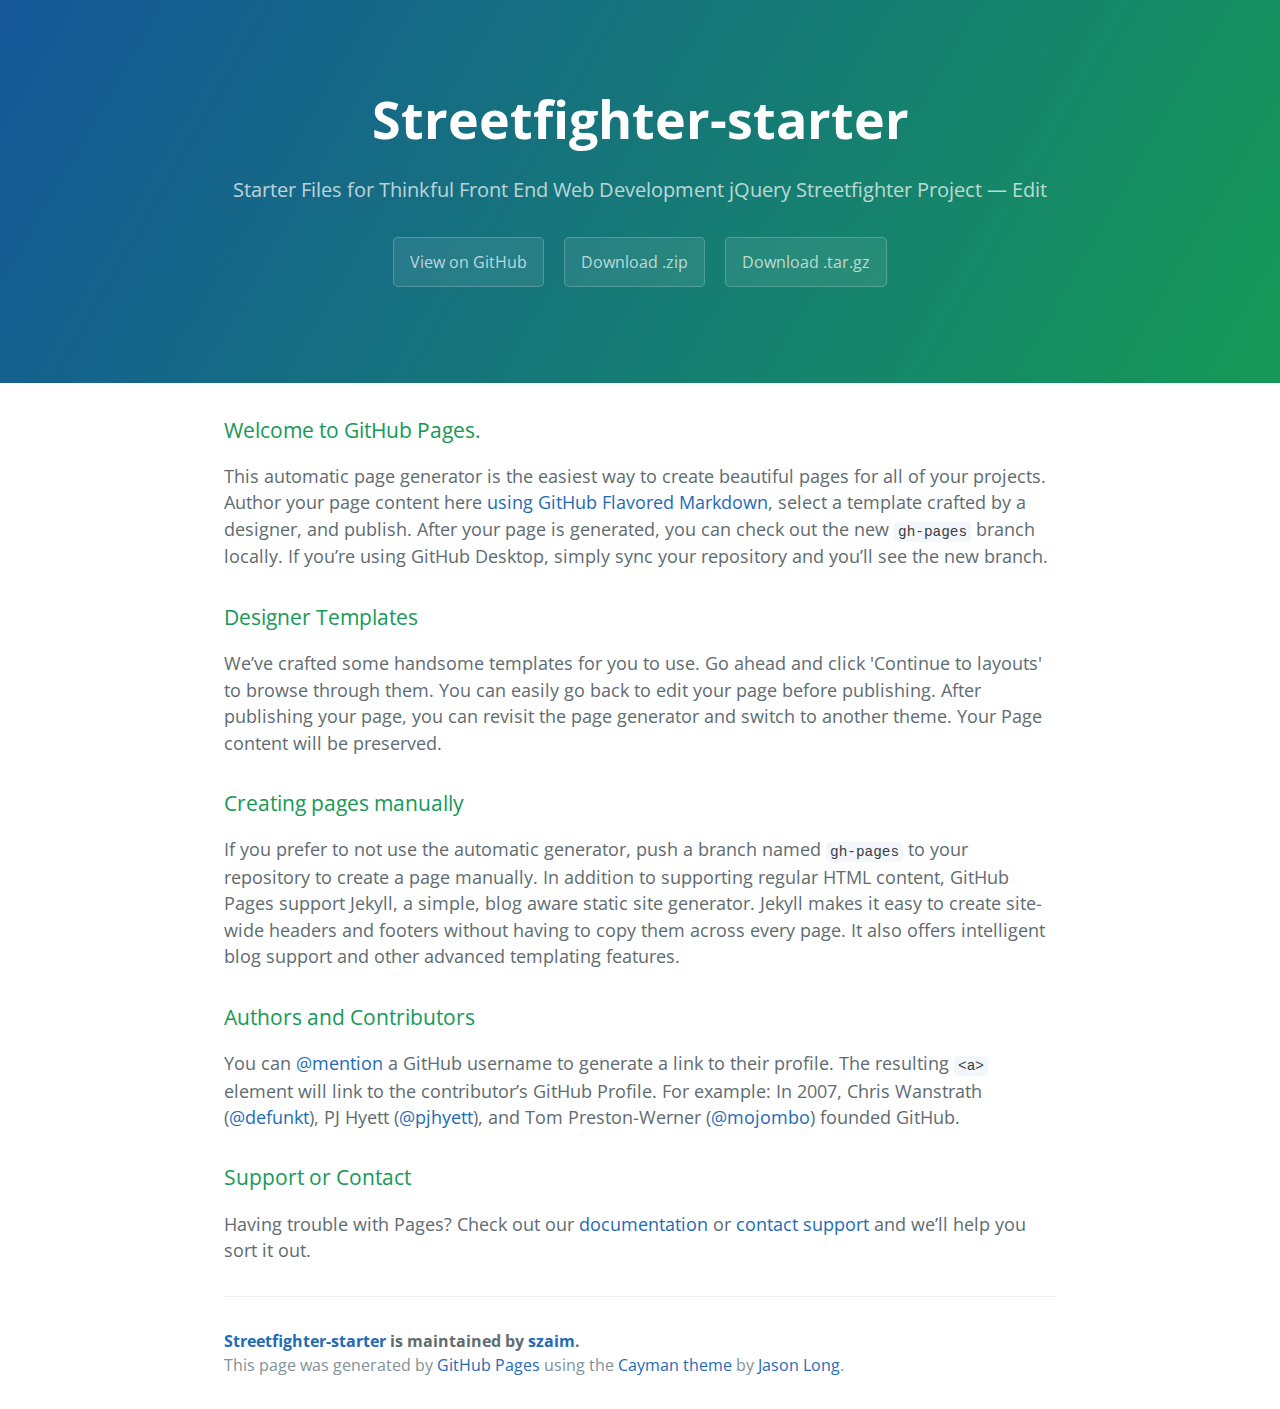
<file: index.html>
<!DOCTYPE html>
<html lang="en-us">
  <head>
    <meta charset="UTF-8">
    <title>Streetfighter-starter by szaim</title>
    <meta name="viewport" content="width=device-width, initial-scale=1">
    <link rel="stylesheet" type="text/css" href="stylesheets/normalize.css" media="screen">
    <link href='https://fonts.googleapis.com/css?family=Open+Sans:400,700' rel='stylesheet' type='text/css'>
    <link rel="stylesheet" type="text/css" href="stylesheets/stylesheet.css" media="screen">
    <link rel="stylesheet" type="text/css" href="stylesheets/github-light.css" media="screen">
  </head>
  <body>
    <section class="page-header">
      <h1 class="project-name">Streetfighter-starter</h1>
      <h2 class="project-tagline">Starter Files for Thinkful Front End Web Development jQuery Streetfighter Project — Edit</h2>
      <a href="https://github.com/szaim/streetfighter-starter" class="btn">View on GitHub</a>
      <a href="https://github.com/szaim/streetfighter-starter/zipball/master" class="btn">Download .zip</a>
      <a href="https://github.com/szaim/streetfighter-starter/tarball/master" class="btn">Download .tar.gz</a>
    </section>

    <section class="main-content">
      <h3>
<a id="welcome-to-github-pages" class="anchor" href="#welcome-to-github-pages" aria-hidden="true"><span aria-hidden="true" class="octicon octicon-link"></span></a>Welcome to GitHub Pages.</h3>

<p>This automatic page generator is the easiest way to create beautiful pages for all of your projects. Author your page content here <a href="https://guides.github.com/features/mastering-markdown/">using GitHub Flavored Markdown</a>, select a template crafted by a designer, and publish. After your page is generated, you can check out the new <code>gh-pages</code> branch locally. If you’re using GitHub Desktop, simply sync your repository and you’ll see the new branch.</p>

<h3>
<a id="designer-templates" class="anchor" href="#designer-templates" aria-hidden="true"><span aria-hidden="true" class="octicon octicon-link"></span></a>Designer Templates</h3>

<p>We’ve crafted some handsome templates for you to use. Go ahead and click 'Continue to layouts' to browse through them. You can easily go back to edit your page before publishing. After publishing your page, you can revisit the page generator and switch to another theme. Your Page content will be preserved.</p>

<h3>
<a id="creating-pages-manually" class="anchor" href="#creating-pages-manually" aria-hidden="true"><span aria-hidden="true" class="octicon octicon-link"></span></a>Creating pages manually</h3>

<p>If you prefer to not use the automatic generator, push a branch named <code>gh-pages</code> to your repository to create a page manually. In addition to supporting regular HTML content, GitHub Pages support Jekyll, a simple, blog aware static site generator. Jekyll makes it easy to create site-wide headers and footers without having to copy them across every page. It also offers intelligent blog support and other advanced templating features.</p>

<h3>
<a id="authors-and-contributors" class="anchor" href="#authors-and-contributors" aria-hidden="true"><span aria-hidden="true" class="octicon octicon-link"></span></a>Authors and Contributors</h3>

<p>You can <a href="https://help.github.com/articles/basic-writing-and-formatting-syntax/#mentioning-users-and-teams" class="user-mention">@mention</a> a GitHub username to generate a link to their profile. The resulting <code>&lt;a&gt;</code> element will link to the contributor’s GitHub Profile. For example: In 2007, Chris Wanstrath (<a href="https://github.com/defunkt" class="user-mention">@defunkt</a>), PJ Hyett (<a href="https://github.com/pjhyett" class="user-mention">@pjhyett</a>), and Tom Preston-Werner (<a href="https://github.com/mojombo" class="user-mention">@mojombo</a>) founded GitHub.</p>

<h3>
<a id="support-or-contact" class="anchor" href="#support-or-contact" aria-hidden="true"><span aria-hidden="true" class="octicon octicon-link"></span></a>Support or Contact</h3>

<p>Having trouble with Pages? Check out our <a href="https://help.github.com/pages">documentation</a> or <a href="https://github.com/contact">contact support</a> and we’ll help you sort it out.</p>

      <footer class="site-footer">
        <span class="site-footer-owner"><a href="https://github.com/szaim/streetfighter-starter">Streetfighter-starter</a> is maintained by <a href="https://github.com/szaim">szaim</a>.</span>

        <span class="site-footer-credits">This page was generated by <a href="https://pages.github.com">GitHub Pages</a> using the <a href="https://github.com/jasonlong/cayman-theme">Cayman theme</a> by <a href="https://twitter.com/jasonlong">Jason Long</a>.</span>
      </footer>

    </section>

  
  </body>
</html>
</file>
<file: stylesheets/stylesheet.css>
* {
  box-sizing: border-box; }

body {
  padding: 0;
  margin: 0;
  font-family: "Open Sans", "Helvetica Neue", Helvetica, Arial, sans-serif;
  font-size: 16px;
  line-height: 1.5;
  color: #606c71; }

a {
  color: #1e6bb8;
  text-decoration: none; }
  a:hover {
    text-decoration: underline; }

.btn {
  display: inline-block;
  margin-bottom: 1rem;
  color: rgba(255, 255, 255, 0.7);
  background-color: rgba(255, 255, 255, 0.08);
  border-color: rgba(255, 255, 255, 0.2);
  border-style: solid;
  border-width: 1px;
  border-radius: 0.3rem;
  transition: color 0.2s, background-color 0.2s, border-color 0.2s; }
  .btn + .btn {
    margin-left: 1rem; }

.btn:hover {
  color: rgba(255, 255, 255, 0.8);
  text-decoration: none;
  background-color: rgba(255, 255, 255, 0.2);
  border-color: rgba(255, 255, 255, 0.3); }

@media screen and (min-width: 64em) {
  .btn {
    padding: 0.75rem 1rem; } }

@media screen and (min-width: 42em) and (max-width: 64em) {
  .btn {
    padding: 0.6rem 0.9rem;
    font-size: 0.9rem; } }

@media screen and (max-width: 42em) {
  .btn {
    display: block;
    width: 100%;
    padding: 0.75rem;
    font-size: 0.9rem; }
    .btn + .btn {
      margin-top: 1rem;
      margin-left: 0; } }

.page-header {
  color: #fff;
  text-align: center;
  background-color: #159957;
  background-image: linear-gradient(120deg, #155799, #159957); }

@media screen and (min-width: 64em) {
  .page-header {
    padding: 5rem 6rem; } }

@media screen and (min-width: 42em) and (max-width: 64em) {
  .page-header {
    padding: 3rem 4rem; } }

@media screen and (max-width: 42em) {
  .page-header {
    padding: 2rem 1rem; } }

.project-name {
  margin-top: 0;
  margin-bottom: 0.1rem; }

@media screen and (min-width: 64em) {
  .project-name {
    font-size: 3.25rem; } }

@media screen and (min-width: 42em) and (max-width: 64em) {
  .project-name {
    font-size: 2.25rem; } }

@media screen and (max-width: 42em) {
  .project-name {
    font-size: 1.75rem; } }

.project-tagline {
  margin-bottom: 2rem;
  font-weight: normal;
  opacity: 0.7; }

@media screen and (min-width: 64em) {
  .project-tagline {
    font-size: 1.25rem; } }

@media screen and (min-width: 42em) and (max-width: 64em) {
  .project-tagline {
    font-size: 1.15rem; } }

@media screen and (max-width: 42em) {
  .project-tagline {
    font-size: 1rem; } }

.main-content :first-child {
  margin-top: 0; }
.main-content img {
  max-width: 100%; }
.main-content h1, .main-content h2, .main-content h3, .main-content h4, .main-content h5, .main-content h6 {
  margin-top: 2rem;
  margin-bottom: 1rem;
  font-weight: normal;
  color: #159957; }
.main-content p {
  margin-bottom: 1em; }
.main-content code {
  padding: 2px 4px;
  font-family: Consolas, "Liberation Mono", Menlo, Courier, monospace;
  font-size: 0.9rem;
  color: #383e41;
  background-color: #f3f6fa;
  border-radius: 0.3rem; }
.main-content pre {
  padding: 0.8rem;
  margin-top: 0;
  margin-bottom: 1rem;
  font: 1rem Consolas, "Liberation Mono", Menlo, Courier, monospace;
  color: #567482;
  word-wrap: normal;
  background-color: #f3f6fa;
  border: solid 1px #dce6f0;
  border-radius: 0.3rem; }
  .main-content pre > code {
    padding: 0;
    margin: 0;
    font-size: 0.9rem;
    color: #567482;
    word-break: normal;
    white-space: pre;
    background: transparent;
    border: 0; }
.main-content .highlight {
  margin-bottom: 1rem; }
  .main-content .highlight pre {
    margin-bottom: 0;
    word-break: normal; }
.main-content .highlight pre, .main-content pre {
  padding: 0.8rem;
  overflow: auto;
  font-size: 0.9rem;
  line-height: 1.45;
  border-radius: 0.3rem; }
.main-content pre code, .main-content pre tt {
  display: inline;
  max-width: initial;
  padding: 0;
  margin: 0;
  overflow: initial;
  line-height: inherit;
  word-wrap: normal;
  background-color: transparent;
  border: 0; }
  .main-content pre code:before, .main-content pre code:after, .main-content pre tt:before, .main-content pre tt:after {
    content: normal; }
.main-content ul, .main-content ol {
  margin-top: 0; }
.main-content blockquote {
  padding: 0 1rem;
  margin-left: 0;
  color: #819198;
  border-left: 0.3rem solid #dce6f0; }
  .main-content blockquote > :first-child {
    margin-top: 0; }
  .main-content blockquote > :last-child {
    margin-bottom: 0; }
.main-content table {
  display: block;
  width: 100%;
  overflow: auto;
  word-break: normal;
  word-break: keep-all; }
  .main-content table th {
    font-weight: bold; }
  .main-content table th, .main-content table td {
    padding: 0.5rem 1rem;
    border: 1px solid #e9ebec; }
.main-content dl {
  padding: 0; }
  .main-content dl dt {
    padding: 0;
    margin-top: 1rem;
    font-size: 1rem;
    font-weight: bold; }
  .main-content dl dd {
    padding: 0;
    margin-bottom: 1rem; }
.main-content hr {
  height: 2px;
  padding: 0;
  margin: 1rem 0;
  background-color: #eff0f1;
  border: 0; }

@media screen and (min-width: 64em) {
  .main-content {
    max-width: 64rem;
    padding: 2rem 6rem;
    margin: 0 auto;
    font-size: 1.1rem; } }

@media screen and (min-width: 42em) and (max-width: 64em) {
  .main-content {
    padding: 2rem 4rem;
    font-size: 1.1rem; } }

@media screen and (max-width: 42em) {
  .main-content {
    padding: 2rem 1rem;
    font-size: 1rem; } }

.site-footer {
  padding-top: 2rem;
  margin-top: 2rem;
  border-top: solid 1px #eff0f1; }

.site-footer-owner {
  display: block;
  font-weight: bold; }

.site-footer-credits {
  color: #819198; }

@media screen and (min-width: 64em) {
  .site-footer {
    font-size: 1rem; } }

@media screen and (min-width: 42em) and (max-width: 64em) {
  .site-footer {
    font-size: 1rem; } }

@media screen and (max-width: 42em) {
  .site-footer {
    font-size: 0.9rem; } }
</file>
<file: stylesheets/github-light.css>
/*
The MIT License (MIT)

Copyright (c) 2016 GitHub, Inc.

Permission is hereby granted, free of charge, to any person obtaining a copy
of this software and associated documentation files (the "Software"), to deal
in the Software without restriction, including without limitation the rights
to use, copy, modify, merge, publish, distribute, sublicense, and/or sell
copies of the Software, and to permit persons to whom the Software is
furnished to do so, subject to the following conditions:

The above copyright notice and this permission notice shall be included in all
copies or substantial portions of the Software.

THE SOFTWARE IS PROVIDED "AS IS", WITHOUT WARRANTY OF ANY KIND, EXPRESS OR
IMPLIED, INCLUDING BUT NOT LIMITED TO THE WARRANTIES OF MERCHANTABILITY,
FITNESS FOR A PARTICULAR PURPOSE AND NONINFRINGEMENT. IN NO EVENT SHALL THE
AUTHORS OR COPYRIGHT HOLDERS BE LIABLE FOR ANY CLAIM, DAMAGES OR OTHER
LIABILITY, WHETHER IN AN ACTION OF CONTRACT, TORT OR OTHERWISE, ARISING FROM,
OUT OF OR IN CONNECTION WITH THE SOFTWARE OR THE USE OR OTHER DEALINGS IN THE
SOFTWARE.

*/

.pl-c /* comment */ {
  color: #969896;
}

.pl-c1 /* constant, variable.other.constant, support, meta.property-name, support.constant, support.variable, meta.module-reference, markup.raw, meta.diff.header */,
.pl-s .pl-v /* string variable */ {
  color: #0086b3;
}

.pl-e /* entity */,
.pl-en /* entity.name */ {
  color: #795da3;
}

.pl-smi /* variable.parameter.function, storage.modifier.package, storage.modifier.import, storage.type.java, variable.other */,
.pl-s .pl-s1 /* string source */ {
  color: #333;
}

.pl-ent /* entity.name.tag */ {
  color: #63a35c;
}

.pl-k /* keyword, storage, storage.type */ {
  color: #a71d5d;
}

.pl-s /* string */,
.pl-pds /* punctuation.definition.string, string.regexp.character-class */,
.pl-s .pl-pse .pl-s1 /* string punctuation.section.embedded source */,
.pl-sr /* string.regexp */,
.pl-sr .pl-cce /* string.regexp constant.character.escape */,
.pl-sr .pl-sre /* string.regexp source.ruby.embedded */,
.pl-sr .pl-sra /* string.regexp string.regexp.arbitrary-repitition */ {
  color: #183691;
}

.pl-v /* variable */ {
  color: #ed6a43;
}

.pl-id /* invalid.deprecated */ {
  color: #b52a1d;
}

.pl-ii /* invalid.illegal */ {
  color: #f8f8f8;
  background-color: #b52a1d;
}

.pl-sr .pl-cce /* string.regexp constant.character.escape */ {
  font-weight: bold;
  color: #63a35c;
}

.pl-ml /* markup.list */ {
  color: #693a17;
}

.pl-mh /* markup.heading */,
.pl-mh .pl-en /* markup.heading entity.name */,
.pl-ms /* meta.separator */ {
  font-weight: bold;
  color: #1d3e81;
}

.pl-mq /* markup.quote */ {
  color: #008080;
}

.pl-mi /* markup.italic */ {
  font-style: italic;
  color: #333;
}

.pl-mb /* markup.bold */ {
  font-weight: bold;
  color: #333;
}

.pl-md /* markup.deleted, meta.diff.header.from-file */ {
  color: #bd2c00;
  background-color: #ffecec;
}

.pl-mi1 /* markup.inserted, meta.diff.header.to-file */ {
  color: #55a532;
  background-color: #eaffea;
}

.pl-mdr /* meta.diff.range */ {
  font-weight: bold;
  color: #795da3;
}

.pl-mo /* meta.output */ {
  color: #1d3e81;
}
</file>
